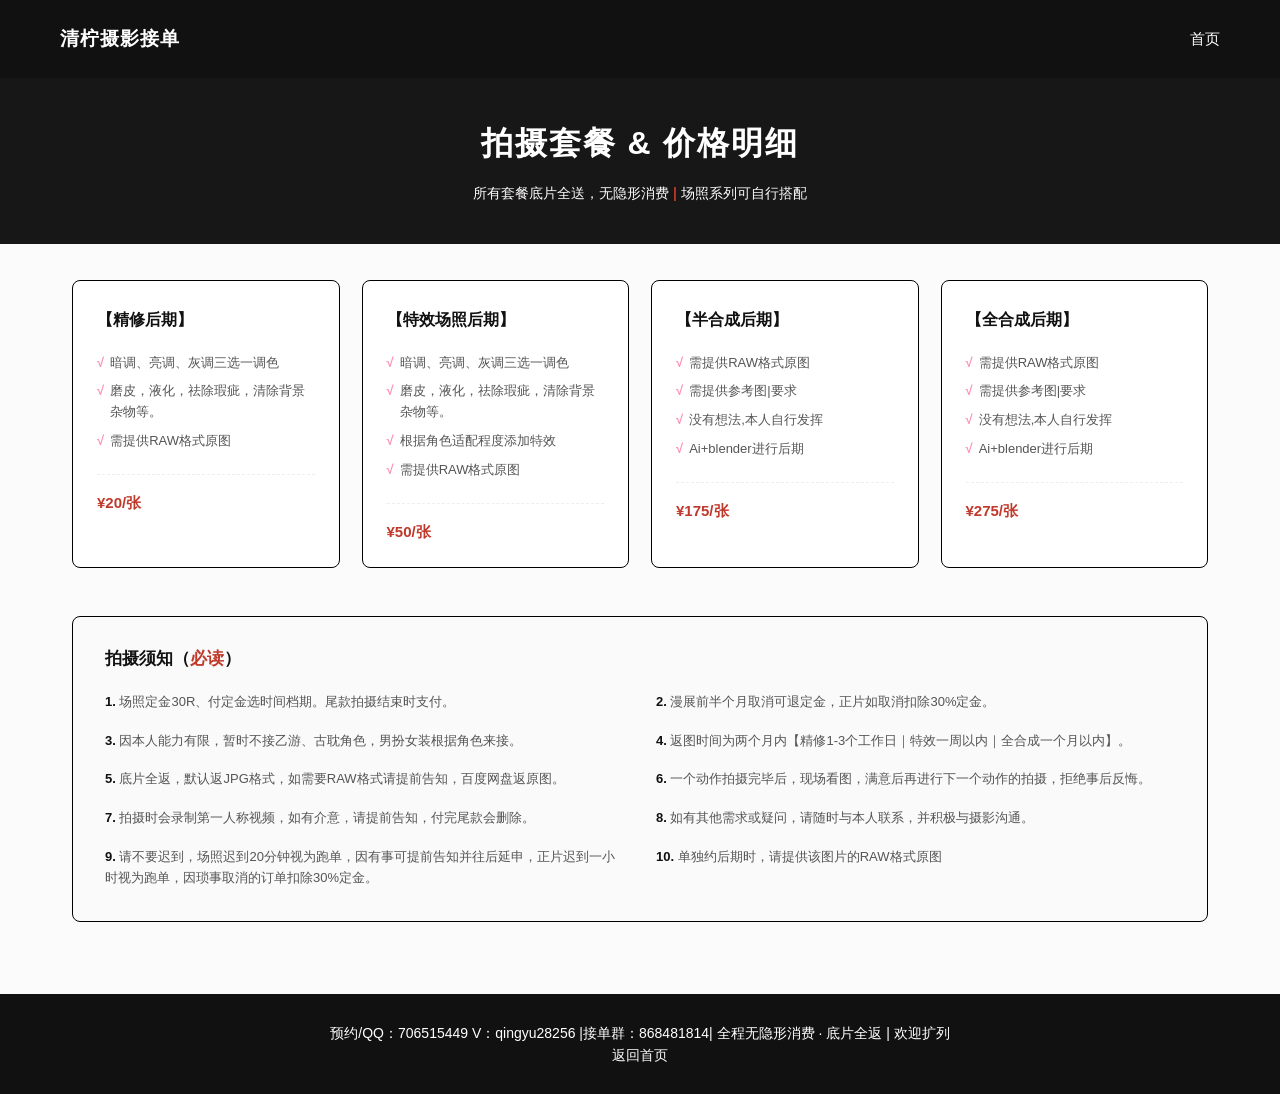
<file: houqi.html>
<!DOCTYPE html>
<html lang="zh-CN">
<head>
<meta charset="UTF-8">
<meta name="viewport" content="width=device-width, initial-scale=1.0">
<title>拍摄套餐 &amp; 价格明细 - 清柠摄影接单</title>
<style>
  * { margin: 0; padding: 0; box-sizing: border-box; }

  body {
    font-family: "PingFang SC", "Microsoft YaHei", "Helvetica Neue", Arial, sans-serif;
    background: #fcfbfb;
    color: #111;
    line-height: 1.6;
    -webkit-font-smoothing: antialiased;
  }

  nav {
  display: flex;
  justify-content: space-between;
  align-items: center;
  background: #111;      
  padding: 24px 60px;    
}

.logo {
  font-size: 19px;
  font-weight: 700;
  letter-spacing: 1px;
  color: #fff;           
  text-decoration: none;
}

.nav-links a {
  margin-left: 28px;
  font-size: 15px;
  color: #fff;           
  text-decoration: none;
}

.nav-links a:hover { color: #ff8fb2; }
.nav-links a.active { color: #ff8fb2; font-weight: 600; }

  /* ===== 页头标题 ===== */
  .page-head {
    text-align: center;
  background: #181717;         
  color: #fff;              
  padding: 40px 24px;
  width: 100%;
  }
  .page-head h1 {
    font-size: 32px;
  font-weight: 700;
  letter-spacing: 2px;
  color: #fff;
  }
  .page-head p {
    margin-top: 12px;
    font-size: 14px;
    color: #fcfafa;
  }
  .page-head p b { color: #c0392b; font-weight: 600; }
 

footer {
  background: #111;        
  color: #fff;             
  padding: 28px 60px;
  text-align: center;
  font-size: 14px;
}

footer a {
  color: #fcfafb;          
  text-decoration: none;
}

footer a:hover { color: #fff; }



  .cards {
    display: grid;
    grid-template-columns: repeat(4, 1fr);
    gap: 22px;
    max-width: 1200px;
    margin: 36px auto 0;
    padding: 0 32px;
  }
  .card {
    cursor: pointer;
    transition: transform 0.25s ease, box-shadow 0.25s ease; 
    background: #fff;
    border: 1px solid #000000;
    border-radius: 8px;
    padding: 26px 24px 22px;
    transition: box-shadow 0.3s;
  }
  .card:hover { 
    transform: translateY(-6px);
    box-shadow: 0 8px 24px rgba(0, 0, 0, 0.08); }
  .card h2 {
    font-size: 16px;
    font-weight: 600;
    color: #111;
    margin-bottom: 16px;
  }
  .card ul { list-style: none; }
  .card li {
    font-size: 13px;
    color: #555;
    padding: 4px 0;
    display: flex;
    gap: 6px;
  }
  .card li::before { content: "√"; color: #ff8fb2; font-weight: 700; }
  .card .prices { margin-top: 18px; padding-top: 14px; border-top: 1px dashed #eee; }
  .card .prices div {
    font-size: 15px;
    font-weight: 700;
    color: #c0392b;
    line-height: 1.8;
  }
  .card .prices .new { color: #e67e22; font-weight: 600; }

  .notice {
    max-width: 1200px;
    margin: 48px auto 72px;
    padding: 0 32px;
  }
  .notice-box {
    background: #fafafa;
    border: 1px solid #000000;
    border-radius: 8px;
    padding: 28px 32px;
  }
  .notice-box h3 {
    font-size: 17px;
    font-weight: 700;
    margin-bottom: 16px;
  }
  .notice-box h3 span { color: #c0392b; }
  .notice-list {
    display: grid;
    grid-template-columns: repeat(2, 1fr);
    gap: 10px 32px;
  }
  .notice-list p {
    font-size: 13px;
    color: #555;
    padding: 4px 0;
  }
  .notice-list p b { color: #111; }
  /* ===== 响应式 ===== */
  @media (max-width: 1024px) {
    .cards { grid-template-columns: repeat(2, 1fr); }
  }
  @media (max-width: 640px) {
    nav { padding: 14px 20px; }
    .nav-links a { margin-left: 10px; font-size: 14px; padding: 12px 8px; }
    .logo { padding: 10px 0; }
    .card li, .notice-list p { font-size: 14px; }
    .page-head h1 { font-size: 24px; }
    .cards { grid-template-columns: 1fr; padding: 0 20px; }
    .notice { padding: 0 20px; }
    .notice-list { grid-template-columns: 1fr; }
    .notice-box { padding: 20px; }
  }
</style>
</head>
<body>

<nav>
  <a class="logo" href="index.html">清柠摄影接单</a>
  <div class="nav-links">
    <a href="index.html">首页</a>
  </div>
</nav>

<header class="page-head">
  <h1>拍摄套餐 &amp; 价格明细</h1>
  <p>所有套餐底片全送，无隐形消费 <b>|</b> 场照系列可自行搭配</p>
</header>

<main>

  <section class="cards">

    <article class="card">
      <h2>【精修后期】</h2>
      <ul>
        <li>暗调、亮调、灰调三选一调色</li>
        <li>磨皮，液化，祛除瑕疵，清除背景杂物等。</li>
        <li> 需提供RAW格式原图</li>
      </ul>
      <div class="prices">
        <div>¥20/张</div>
      </div>
    </article>

    <article class="card">
      <h2>【特效场照后期】</h2>
      <ul>
        <li>暗调、亮调、灰调三选一调色</li>
        <li>磨皮，液化，祛除瑕疵，清除背景杂物等。</li>
        <li>根据角色适配程度添加特效</li>
        <li>需提供RAW格式原图</li>
      </ul>
      <div class="prices">
        <div>¥50/张</div>
      </div>
    </article>

    <article class="card">
      <h2>【半合成后期】</h2>
      <ul>
        <li>需提供RAW格式原图</li>
        <li>需提供参考图|要求</li>
        <li>没有想法,本人自行发挥</li>
        <li>Ai+blender进行后期</li>
      </ul>
      <div class="prices">
        <div>¥175/张</div>
      </div>
    </article>

    <article class="card">
      <h2>【全合成后期】</h2>
      <ul>
        <li>需提供RAW格式原图</li>
        <li>需提供参考图|要求</li>
        <li>没有想法,本人自行发挥</li>
        <li>Ai+blender进行后期</li>
      </ul>
      <div class="prices">
        <div>¥275/张</div>
      </div>
    </article>

   
  </section>

  <section class="notice">
    <div class="notice-box">
      <h3>拍摄须知（<span>必读</span>）</h3>
      <div class="notice-list">
        <p><b>1.</b> 场照定金30R、付定金选时间档期。尾款拍摄结束时支付。</p>
        <p><b>2.</b> 漫展前半个月取消可退定金，正片如取消扣除30%定金。</p>
        <p><b>3.</b> 因本人能力有限，暂时不接乙游、古耽角色，男扮女装根据角色来接。</p>
        <p><b>4.</b> 返图时间为两个月内【精修1-3个工作日｜特效一周以内｜全合成一个月以内】。</p>
        <p><b>5.</b> 底片全返，默认返JPG格式，如需要RAW格式请提前告知，百度网盘返原图。</p>
        <p><b>6.</b> 一个动作拍摄完毕后，现场看图，满意后再进行下一个动作的拍摄，拒绝事后反悔。</p>
        <p><b>7.</b> 拍摄时会录制第一人称视频，如有介意，请提前告知，付完尾款会删除。</p>
        <p><b>8.</b> 如有其他需求或疑问，请随时与本人联系，并积极与摄影沟通。</p>
        <p><b>9.</b> 请不要迟到，场照迟到20分钟视为跑单，因有事可提前告知并往后延申，正片迟到一小时视为跑单，因琐事取消的订单扣除30%定金。</p>
        <p><b>10.</b> 单独约后期时，请提供该图片的RAW格式原图</p>
    
      </div>
    </div>
  </section>

</main>
<footer>
  <p>预约/QQ：706515449 V：qingyu28256 |接单群：868481814| 全程无隐形消费 · 底片全返 | 欢迎扩列</p>
  <p><a href="index.html">返回首页</a></p>
</footer>

</body>
</html>
</file>
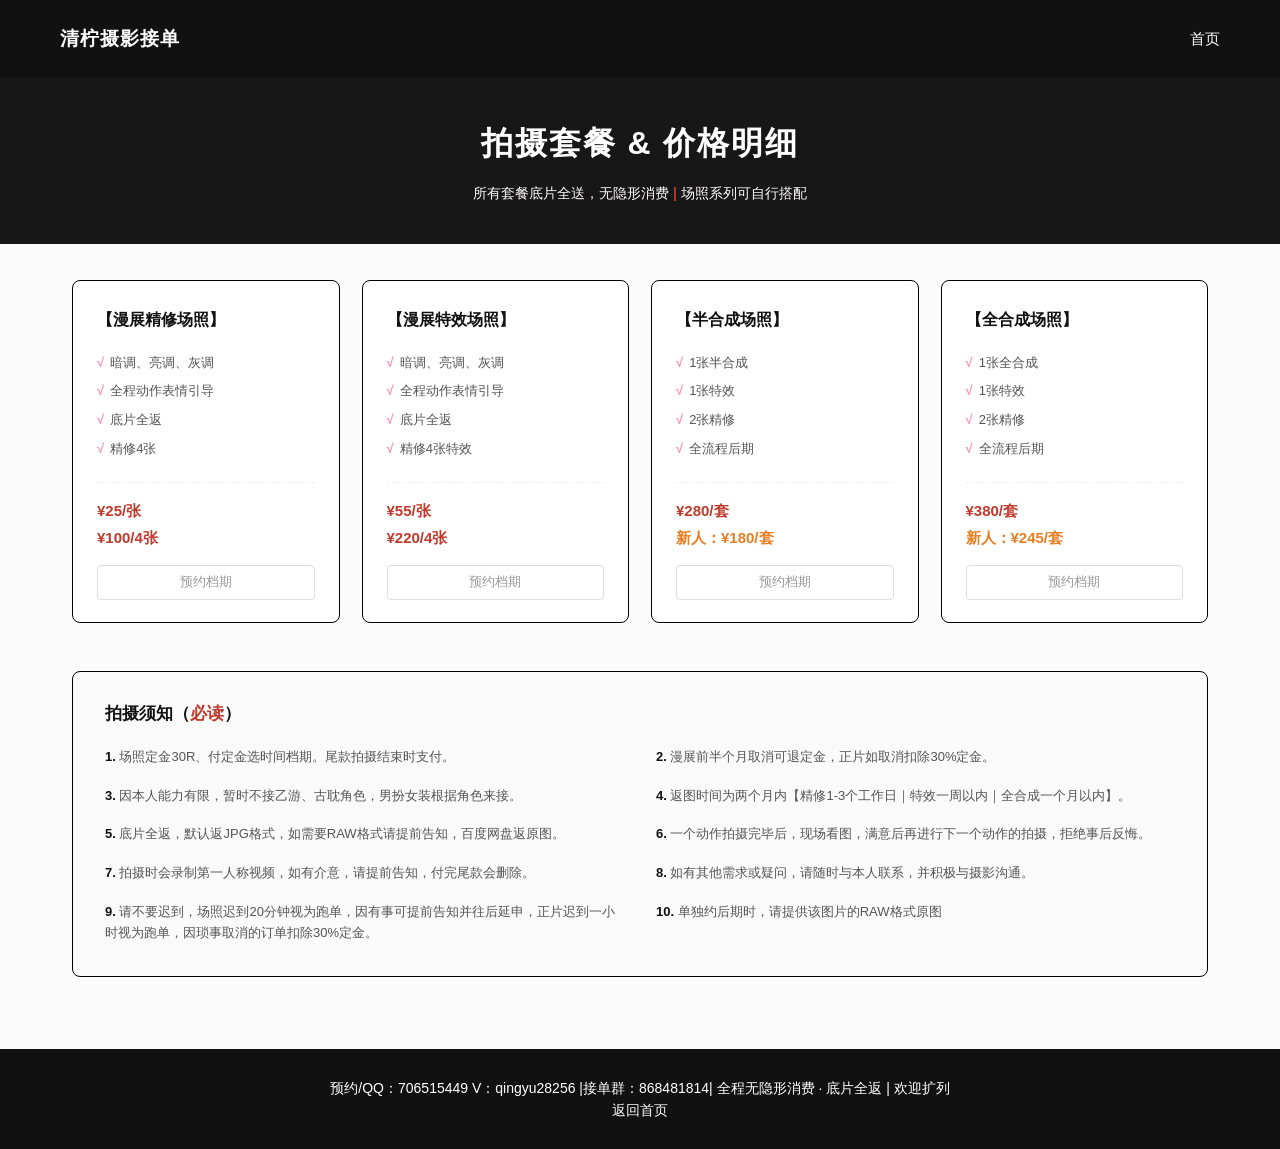
<file: manzhan.html>
<!DOCTYPE html>
<html lang="zh-CN">
<head>
<meta charset="UTF-8">
<meta name="viewport" content="width=device-width, initial-scale=1.0">
<title>拍摄套餐 &amp; 价格明细 - 清柠摄影接单</title>
<style>
  * { margin: 0; padding: 0; box-sizing: border-box; }

  body {
    font-family: "PingFang SC", "Microsoft YaHei", "Helvetica Neue", Arial, sans-serif;
    background: #fcfbfb;
    color: #111;
    line-height: 1.6;
    -webkit-font-smoothing: antialiased;
  }

  nav {
  display: flex;
  justify-content: space-between;
  align-items: center;
  background: #111;      
  padding: 24px 60px;    
}

.logo {
  font-size: 19px;
  font-weight: 700;
  letter-spacing: 1px;
  color: #fff;           
  text-decoration: none;
}

.nav-links a {
  margin-left: 28px;
  font-size: 15px;
  color: #fff;           
  text-decoration: none;
}

.nav-links a:hover { color: #ff8fb2; }
.nav-links a.active { color: #ff8fb2; font-weight: 600; }

  /* ===== 页头标题 ===== */
  .page-head {
    text-align: center;
  background: #181717;         /* 新增：这块区域变黑 */
  color: #fff;              /* 新增：文字变白 */
  padding: 40px 24px;
  width: 100%;
  }
  .page-head h1 {
    font-size: 32px;
  font-weight: 700;
  letter-spacing: 2px;
  color: #fff;
  }
  .page-head p {
    margin-top: 12px;
    font-size: 14px;
    color: #fcfafa;
  }
  .page-head p b { color: #c0392b; font-weight: 600; }
 

footer {
  background: #111;        
  color: #fff;             
  padding: 28px 60px;
  text-align: center;
  font-size: 14px;
}

footer a {
  color: #fcfafb;          
  text-decoration: none;
}

footer a:hover { color: #fff; }



  .cards {
    display: grid;
    grid-template-columns: repeat(4, 1fr);
    gap: 22px;
    max-width: 1200px;
    margin: 36px auto 0;
    padding: 0 32px;
  }
  .card {
    cursor: pointer;
    transition: transform 0.25s ease, box-shadow 0.25s ease; 
    background: #fff;
    border: 1px solid #000000;
    border-radius: 8px;
    padding: 26px 24px 22px;
    transition: box-shadow 0.3s;
  }
  .card:hover {
     transform: translateY(-6px);
     box-shadow: 0 8px 24px rgba(0, 0, 0, 0.08); 
    }
  .card h2 {
    font-size: 16px;
    font-weight: 600;
    color: #111;
    margin-bottom: 16px;
  }
  .card ul { list-style: none; }
  .card li {
    font-size: 13px;
    color: #555;
    padding: 4px 0;
    display: flex;
    gap: 6px;
  }
  .card li::before { content: "√"; color: #ff8fb2; font-weight: 700; }
  .card .prices { margin-top: 18px; padding-top: 14px; border-top: 1px dashed #eee; }
  .card .prices div {
    font-size: 15px;
    font-weight: 700;
    color: #c0392b;
    line-height: 1.8;
  }
  .card .prices .new { color: #e67e22; font-weight: 600; }

  .notice {
    max-width: 1200px;
    margin: 48px auto 72px;
    padding: 0 32px;
  }
  .notice-box {
    background: #fafafa;
    border: 1px solid #000000;
    border-radius: 8px;
    padding: 28px 32px;
  }
  .notice-box h3 {
    font-size: 17px;
    font-weight: 700;
    margin-bottom: 16px;
  }
  .notice-box h3 span { color: #c0392b; }
  .notice-list {
    display: grid;
    grid-template-columns: repeat(2, 1fr);
    gap: 10px 32px;
  }
  .notice-list p {
    font-size: 13px;
    color: #555;
    padding: 4px 0;
  }
  .notice-list p b { color: #111; }
  /* ===== 响应式 ===== */
  @media (max-width: 1024px) {
    .cards { grid-template-columns: repeat(2, 1fr); }
  }
  @media (max-width: 640px) {
    nav { padding: 14px 20px; }
    .nav-links a { margin-left: 10px; font-size: 14px; padding: 12px 8px; }
    .logo { padding: 10px 0; }
    .card li, .notice-list p { font-size: 14px; }
    .page-head h1 { font-size: 24px; }
    .cards { grid-template-columns: 1fr; padding: 0 20px; }
    .notice { padding: 0 20px; }
    .notice-list { grid-template-columns: 1fr; }
    .notice-box { padding: 20px; }
  }
  /* ===== 页中页 预约弹窗（模态框）===== */
.modal-overlay{
  position:fixed;inset:0;
  background:rgba(0,0,0,.55);
  display:none;align-items:center;justify-content:center;
  z-index:999;
}
.modal-box{
  background:#fff;border:2px solid #222;border-radius:10px;
  width:min(520px,92vw);max-height:88vh;overflow-y:auto;padding:28px;
}
.modal-header{
  display:flex;justify-content:space-between;align-items:center;
  margin-bottom:20px;
}
.modal-header h3{font-size:20px;}
.modal-close{
  border:none;background:none;font-size:28px;cursor:pointer;
  line-height:1;color:#888;
}
.modal-close:hover{color:#222;}

.form-row{margin-bottom:16px;}
.form-row label{display:block;margin-bottom:6px;font-weight:500;font-size:15px;}
.form-row input,.form-row select,.form-row textarea{
  width:100%;padding:10px;border:1px solid #333;border-radius:5px;
  font-size:15px;background:#fff;
}
.time-option{
  display:inline-block;border:1px solid #333;border-radius:5px;
  padding:8px 13px;margin:5px 5px 0 0;cursor:pointer;font-size:14px;
}
.time-option.active{background:#222;color:#fff;}
.submit-btn{
  width:100%;background:#222;color:#fff;border:none;
  padding:13px;font-size:16px;border-radius:5px;cursor:pointer;margin-top:6px;
}
.submit-btn:hover{background:#444;}
/* 卡片点击提示样式 */
.card{
  cursor:pointer;
  transition:transform .15s, box-shadow .15s;
}
.card:hover{
  transform:translateY(-4px);
  box-shadow:0 8px 18px rgba(0,0,0,.10);
}
.book-tip{
  margin-top:14px;font-size:13px;color:#999;text-align:center;
  border:1px solid #ddd;border-radius:4px;padding:6px;
}

.day-selector{
  margin-bottom:10px;
}
.day-btn{
  padding:7px 14px;
  margin-right:8px;
  border:1px solid #333;
  border-radius:5px;
  background:#fff;
  cursor:pointer;
}
.day-btn.active{
  background:#222;
  color:#fff;
}
.day-group{
  display:none; /* 默认全部隐藏 */
  margin:10px 0;
}
.time-option{
  display:inline-block;border:1px solid #333;border-radius:5px;
  padding:8px 13px;margin:5px 5px 0 0;cursor:pointer;font-size:14px;
}
.time-option.active{background:#222;color:#fff;}

.day-selector{
  margin-bottom:10px;
}
.day-btn{
  padding:7px 14px;
  margin-right:8px;
  border:1px solid #333;
  border-radius:5px;
  background:#fff;
  cursor:pointer;
}
.day-btn.active{
  background:#222;
  color:#fff;
}
.day-group{
  display:none;
  margin:10px 0;
}
.time-option{
  display:inline-block;
  border:1px solid #333;
  border-radius:5px;
  padding:8px 13px;
  margin:5px 5px 0 0;
  cursor:pointer;
  font-size:14px;
}
/* 用户选中后变灰 */
.time-option.active{
  background:#aaaaaa;
  color:#222;
  border-color:#777;
}
/* 别人预定，更深的灰色，禁止点击 */
.time-option.reserved{
  background:#666666;
  color:#ddd;
  border-color:#444;
  cursor:not-allowed;
}


</style>
</head>
<body>

<nav>
  <a class="logo" href="index.html">清柠摄影接单</a>
  <div class="nav-links">
    <a href="index.html">首页</a>
  </div>
</nav>

<header class="page-head">
  <h1>拍摄套餐 &amp; 价格明细</h1>
  <p>所有套餐底片全送，无隐形消费 <b>|</b> 场照系列可自行搭配</p>
</header>

<main>

  <section class="cards">

    <article class="card" data-package="漫展精修场照">
      <h2>【漫展精修场照】</h2>
      <ul>
        <li>暗调、亮调、灰调</li>
        <li>全程动作表情引导</li>
        <li>底片全返</li>
        <li>精修4张</li>
      </ul>
      <div class="prices">
        <div>¥25/张</div>
        <div>¥100/4张</div>
      </div>
      <div class="book-tip">预约档期</div>
    </article>

    <article class="card" data-package="漫展特效场照">
      <h2>【漫展特效场照】</h2>
      <ul>
        <li>暗调、亮调、灰调</li>
        <li>全程动作表情引导</li>
        <li>底片全返</li>
        <li>精修4张特效</li>
      </ul>
      <div class="prices">
        <div>¥55/张</div>
        <div>¥220/4张</div>
      </div>
      <div class="book-tip">预约档期</div>
    </article>

    <article class="card" data-package="半合成场照">
      <h2>【半合成场照】</h2>
      <ul>
        <li>1张半合成</li>
        <li>1张特效</li>
        <li>2张精修</li>
        <li>全流程后期</li>
      </ul>
      <div class="prices">
        <div>¥280/套</div>
        <div class="new">新人：¥180/套</div>
      </div>
      <div class="book-tip">预约档期</div>
    </article>

    <article class="card" data-package="全合成场照">
      <h2>【全合成场照】</h2>
      <ul>
        <li>1张全合成</li>
        <li>1张特效</li>
        <li>2张精修</li>
        <li>全流程后期</li>
      </ul>
      <div class="prices">
        <div>¥380/套</div>
        <div class="new">新人：¥245/套</div>
      </div>
      <div class="book-tip">预约档期</div>
    </article>

   
  </section>

  <section class="notice">
    <div class="notice-box">
      <h3>拍摄须知（<span>必读</span>）</h3>
      <div class="notice-list">
        <p><b>1.</b> 场照定金30R、付定金选时间档期。尾款拍摄结束时支付。</p>
        <p><b>2.</b> 漫展前半个月取消可退定金，正片如取消扣除30%定金。</p>
        <p><b>3.</b> 因本人能力有限，暂时不接乙游、古耽角色，男扮女装根据角色来接。</p>
        <p><b>4.</b> 返图时间为两个月内【精修1-3个工作日｜特效一周以内｜全合成一个月以内】。</p>
        <p><b>5.</b> 底片全返，默认返JPG格式，如需要RAW格式请提前告知，百度网盘返原图。</p>
        <p><b>6.</b> 一个动作拍摄完毕后，现场看图，满意后再进行下一个动作的拍摄，拒绝事后反悔。</p>
        <p><b>7.</b> 拍摄时会录制第一人称视频，如有介意，请提前告知，付完尾款会删除。</p>
        <p><b>8.</b> 如有其他需求或疑问，请随时与本人联系，并积极与摄影沟通。</p>
        <p><b>9.</b> 请不要迟到，场照迟到20分钟视为跑单，因有事可提前告知并往后延申，正片迟到一小时视为跑单，因琐事取消的订单扣除30%定金。</p>
        <p><b>10.</b> 单独约后期时，请提供该图片的RAW格式原图</p>
    
      </div>
    </div>
    
  </section>

</main>
<!-- ====== 页中页 预约弹窗 ====== -->
<div class="modal-overlay" id="modalOverlay">
  <div class="modal-box">
    <div class="modal-header">
      <h3>漫展拍摄预约</h3>
      <button class="modal-close" id="closeModal">×</button>
    </div>

    <div class="form-row">
      <label>① 选择漫展</label>
      <select id="selectCon">
        <option value="">-- 请选择漫展 --</option>
        <option value="zzacg">郑州ACC动漫展</option>
        <option value="zzacg">郑州梦乡动漫展</option>
        <option value="xian">西安梦乡动漫展</option>
        <option value="chengdu">成都世界线动漫展</option>
        <option value="hangzhou">杭州梦乡动漫展</option>
        <option value="chongqing">重庆梦乡动漫展</option>
        <option value="wuhan">武汉梦乡动漫展</option>
        <option value="changsha">长沙ACC动漫展</option>
        <option value="shanghai">上海CJ动漫展</option>
        <option value="shanghai">上海BW动漫展</option>
      </select>
    </div>

    <div class="form-row">
  <label>② 选择拍摄时段</label>
  <!-- 天数选择按钮 -->
  <div class="day-selector">
    <button class="day-btn" data-day="day1">day1</button>
    <button class="day-btn" data-day="day2">day2</button>
    <button class="day-btn" data-day="day3">day3</button>
    <button class="day-btn" data-day="day4">day4</button>
  </div>

  <!-- 时段容器，默认全部隐藏 -->
  <div id="timeBox">
    <div class="day-group" data-group="day1">
      <span class="time-option" data-val="day1 10:00">10:00</span>
      <span class="time-option" data-val="day1 10:30">10:30</span>
      <span class="time-option" data-val="day1 11:00">11:00</span>
      <span class="time-option" data-val="day1 11:30">11:30</span>
      <span class="time-option" data-val="day1 12:00">12:00</span>
      <span class="time-option" data-val="day1 12:30">12:30</span>
      <span class="time-option" data-val="day1 13:00">13:00</span>
      <span class="time-option" data-val="day1 13:30">13:30</span>
      <span class="time-option" data-val="day1 14:00">14:00</span>
      <span class="time-option" data-val="day1 14:30">14:30</span>
      <span class="time-option" data-val="day1 15:00">15:00</span>
      <span class="time-option" data-val="day1 15:30">15:30</span>
      <span class="time-option" data-val="day1 16:00">16:00</span>
      <span class="time-option" data-val="day1 16:30">16:30</span>
    </div>
    <div class="day-group" data-group="day2">
      <span class="time-option" data-val="day2 10:00">10:00</span>
      <span class="time-option" data-val="day2 10:30">10:30</span>
      <span class="time-option" data-val="day2 11:00">11:00</span>
      <span class="time-option" data-val="day2 11:30">11:30</span>
      <span class="time-option" data-val="day2 12:00">12:00</span>
      <span class="time-option" data-val="day2 12:30">12:30</span>
      <span class="time-option" data-val="day2 13:00">13:00</span>
      <span class="time-option" data-val="day2 13:30">13:30</span>
      <span class="time-option" data-val="day2 14:00">14:00</span>
      <span class="time-option" data-val="day2 14:30">14:30</span>
      <span class="time-option" data-val="day2 15:00">15:00</span>
      <span class="time-option" data-val="day2 15:30">15:30</span>
      <span class="time-option" data-val="day2 16:00">16:00</span>
      <span class="time-option" data-val="day2 16:30">16:30</span>
    </div>
    <div class="day-group" data-group="day3">
      <span class="time-option" data-val="day3 10:00">10:00</span>
      <span class="time-option" data-val="day3 10:30">10:30</span>
      <span class="time-option" data-val="day3 11:00">11:00</span>
      <span class="time-option" data-val="day3 11:30">11:30</span>
      <span class="time-option" data-val="day3 12:00">12:00</span>
      <span class="time-option" data-val="day3 12:30">12:30</span>
      <span class="time-option" data-val="day3 13:00">13:00</span>
      <span class="time-option" data-val="day3 13:30">13:30</span>
      <span class="time-option" data-val="day3 14:00">14:00</span>
      <span class="time-option" data-val="day3 14:30">14:30</span>
      <span class="time-option" data-val="day3 15:00">15:00</span>
      <span class="time-option" data-val="day3 15:30">15:30</span>
      <span class="time-option" data-val="day3 16:00">16:00</span>
      <span class="time-option" data-val="day3 16:30">16:30</span>
    </div>
    <div class="day-group" data-group="day4">
      <span class="time-option" data-val="day4 10:00">10:00</span>
      <span class="time-option" data-val="day4 10:30">10:30</span>
      <span class="time-option" data-val="day4 11:00">11:00</span>
      <span class="time-option" data-val="day4 11:30">11:30</span>
      <span class="time-option" data-val="day4 12:00">12:00</span>
      <span class="time-option" data-val="day4 12:30">12:30</span>
      <span class="time-option" data-val="day4 13:00">13:00</span>
      <span class="time-option" data-val="day4 13:30">13:30</span>
      <span class="time-option" data-val="day4 14:00">14:00</span>
      <span class="time-option" data-val="day4 14:30">14:30</span>
      <span class="time-option" data-val="day4 15:00">15:00</span>
      <span class="time-option" data-val="day4 15:30">15:30</span>
      <span class="time-option" data-val="day4 16:00">16:00</span>
      <span class="time-option" data-val="day4 16:30">16:30</span>
    </div>
  </div>
  <input type="hidden" id="selectedTime">
</div>


    <div class="form-row">
      <label>③ 预定套餐（已自动带入）</label>
      <input type="text" id="selectPackage" readonly>
    </div>

    <div class="form-row">
      <label>④ 你的昵称 / CN</label>
      <input type="text" id="cn" placeholder="填写cos圈CN">
    </div>

    <div class="form-row">
      <label>⑤ 联系方式（微信|QQ）</label>
      <input type="text" id="wx" placeholder="微信号，方便联系付定金">
    </div>

    <div class="form-row">
      <label>备注：角色、需求等（选填）</label>
      <textarea id="remark" rows="2" placeholder="例如：角色名称、是否需要引导、特殊需求"></textarea>
    </div>

    <button class="submit-btn" id="submitBtn">提交预约</button>
  </div>
</div>

<footer>
  <p>预约/QQ：706515449 V：qingyu28256 |接单群：868481814| 全程无隐形消费 · 底片全返 | 欢迎扩列</p>
  <p><a href="index.html">返回首页</a></p>
</footer>
<script>
// 页中页弹窗打开/关闭
const overlay = document.getElementById("modalOverlay");
const closeBtn = document.getElementById("closeModal");
const packageInput = document.getElementById("selectPackage");
// 页面初始化：清空套餐输入框，防止页面加载就出现undefined
packageInput.value = "";

// 点击任意套餐卡片 → 打开弹窗并自动填入套餐名
document.querySelectorAll(".card").forEach(card=>{
  card.addEventListener("click", ()=>{
    // 读取data-package，不存在就设为空字符串，避免undefined
    const pkgName = card.dataset.package || "";
    packageInput.value = pkgName;
    overlay.style.display = "flex";
  });
});

// 关闭：右上角 ×
closeBtn.onclick = ()=>{ overlay.style.display="none"; resetForm(); };
// 关闭：点击黑色遮罩空白处
overlay.addEventListener("click", e=>{
  if(e.target === overlay){ overlay.style.display="none"; resetForm(); }
});

const timeItems = document.querySelectorAll(".time-option");
const timeInput = document.getElementById("selectedTime");
const dayBtns = document.querySelectorAll(".day-btn");
const dayGroups = document.querySelectorAll(".day-group");

// 别人预定好的档期，固定深灰
let reservedList = ["day1 10:00","day1 11:00","day1 11:30","day1 13:00","day1 13:30","day1 14:00","day1 14:30",
"day1 15:00","day1 15:30","day1 16:00","day1 16:30","day1 17:00","day2 10:00","day2 14:00","day2 14:30","day2 15:00","day3 13:00","day3 13:30"
];

// 四天独立存储选中记录
let daySelectData = {
  day1: [],
  day2: [],
  day3: [],
  day4: []
};
let currentActiveDay = null;

// 切换天数按钮
dayBtns.forEach(btn=>{
  btn.onclick = ()=>{
    const targetDay = btn.dataset.day;
    if(currentActiveDay){
      saveCurrentDayStatus(currentActiveDay);
    }

    dayBtns.forEach(b=>b.classList.remove("active"));
    btn.classList.add("active");
    currentActiveDay = targetDay;

    dayGroups.forEach(group=>{
      group.style.display = group.dataset.group === targetDay ? "block" : "none";
    });

    loadDayStatus(targetDay);
  }
});

// 保存当前天选中状态
function saveCurrentDayStatus(dayKey){
  const selectedOfDay = [];
  document.querySelectorAll(`.day-group[data-group="${dayKey}"] .time-option`).forEach(item=>{
    const val = item.dataset.val;
    if(item.classList.contains("active")){
      selectedOfDay.push(val);
    }
  })
  daySelectData[dayKey] = selectedOfDay;
}

// 加载某天状态
function loadDayStatus(dayKey){
  const savedList = daySelectData[dayKey];
  document.querySelectorAll(`.day-group[data-group="${dayKey}"] .time-option`).forEach(item=>{
    const val = item.dataset.val;
    const originText = item.dataset.originText;
    if(reservedList.includes(val)) return;

    if(savedList.includes(val)){
      item.classList.add("active");
      item.innerText = originText + " ✅已选择";
    }else{
      item.classList.remove("active");
      item.innerText = originText;
    }
  })
  mergeAllSelectedToInput();
}

// 汇总全部选中时段到隐藏input
function mergeAllSelectedToInput(){
  let all = [];
  Object.values(daySelectData).forEach(arr=> all = all.concat(arr));
  timeInput.value = all.join("，");
}

timeItems.forEach(item=>{
  const val = item.dataset.val;
  const originText = item.innerText;
  item.dataset.originText = originText;

  if(reservedList.includes(val)){
    item.classList.add("reserved");
    item.innerText = originText + " 无";
  }else{
    item.onclick = ()=>{
      const savedList = daySelectData[currentActiveDay];
      const index = savedList.indexOf(val);
      if(index > -1){
        savedList.splice(index,1);
        item.classList.remove("active");
        item.innerText = originText;
      }else{
        savedList.push(val);
        item.classList.add("active");
        item.innerText = originText + " ✅已选择";
      }
      mergeAllSelectedToInput();
    };
  }
});

// 重置表单
function resetForm(){
  document.getElementById("selectCon").value = "";
  showConDate.innerText = "";

  daySelectData = {
    day1: [],
    day2: [],
    day3: [],
    day4: []
  };
  currentActiveDay = null;

  timeItems.forEach(i=>{
    const val = i.dataset.val;
    if(!reservedList.includes(val)){
      i.classList.remove("active");
      i.innerText = i.dataset.originText;
    }
  });
  timeInput.value = "";

  dayBtns.forEach(b=>b.classList.remove("active"));
  dayGroups.forEach(g=>g.style.display="none");

  packageInput.value = "";
  document.getElementById("cn").value = "";
  document.getElementById("wx").value = "";
  document.getElementById("remark").value = "";
}





// 提交预约
document.getElementById("submitBtn").onclick = function(){
  const conSel = document.getElementById("selectCon");
  const con = conSel.value;
  const time = timeInput.value;
  const cn = document.getElementById("cn").value.trim();
  const wx = document.getElementById("wx").value.trim();
  const remark = document.getElementById("remark").value;

  if(!con){ alert("请选择漫展"); return; }
  if(!time){ alert("请选择拍摄时段"); return; }
  if(!cn){ alert("请填写你的CN"); return; }
  if(!wx){ alert("请填写微信联系方式"); return; }

  alert(
    "预约提交成功！\n\n" +
    "漫展：" + conSel.options[conSel.selectedIndex].text + "\n" +
    "时段：" + time + "\n" +
    "套餐：" + packageInput.value + "\n" +
    "CN：" + cn + "\n" +
    "备注：" + (remark || "无") + "\n\n" +
    "我会尽快微信联系你，收取30R定金锁定档期"
  );
       // ===== 提交后推送到个人微信（PushPlus）=====
    fetch('https://www.pushplus.plus/send', {
      method: 'POST',
      headers: {'Content-Type': 'application/json'},
      body: JSON.stringify({
        token: '4b79901f69a94031b547ebbf5d8ddd4f',
        title: '新漫展预约：' + cn,
        content: '漫展：' + conSel.options[conSel.selectedIndex].text + '\n' +
                 '时段：' + time + '\n' +
                 '套餐：' + packageInput.value + '\n' +
                 'CN：' + cn + '\n' +
                 '微信/QQ：' + wx + '\n' +
                 '备注：' + (remark || '无')
      })
    }).then(r => r.json()).then(res => console.log('推送结果:', res));


  overlay.style.display = "none";
  resetForm();
};

function resetForm(){
  document.getElementById("selectCon").value = "";

  // 清空四天所有选中记录
  daySelectData = {
    day1: [],
    day2: [],
    day3: [],
    day4: []
  };
  currentActiveDay = null;

  timeItems.forEach(i=>{
    const val = i.dataset.val;
    if(!reservedList.includes(val)){
      i.classList.remove("active");
      i.innerText = i.dataset.originText;
    }
  });
  timeInput.value = "";

  dayBtns.forEach(b=>b.classList.remove("active"));
  dayGroups.forEach(g=>g.style.display="none");

  packageInput.value = "";
  document.getElementById("cn").value = "";
  document.getElementById("wx").value = "";
  document.getElementById("remark").value = "";
}




</script>


</body>
</html>
</file>
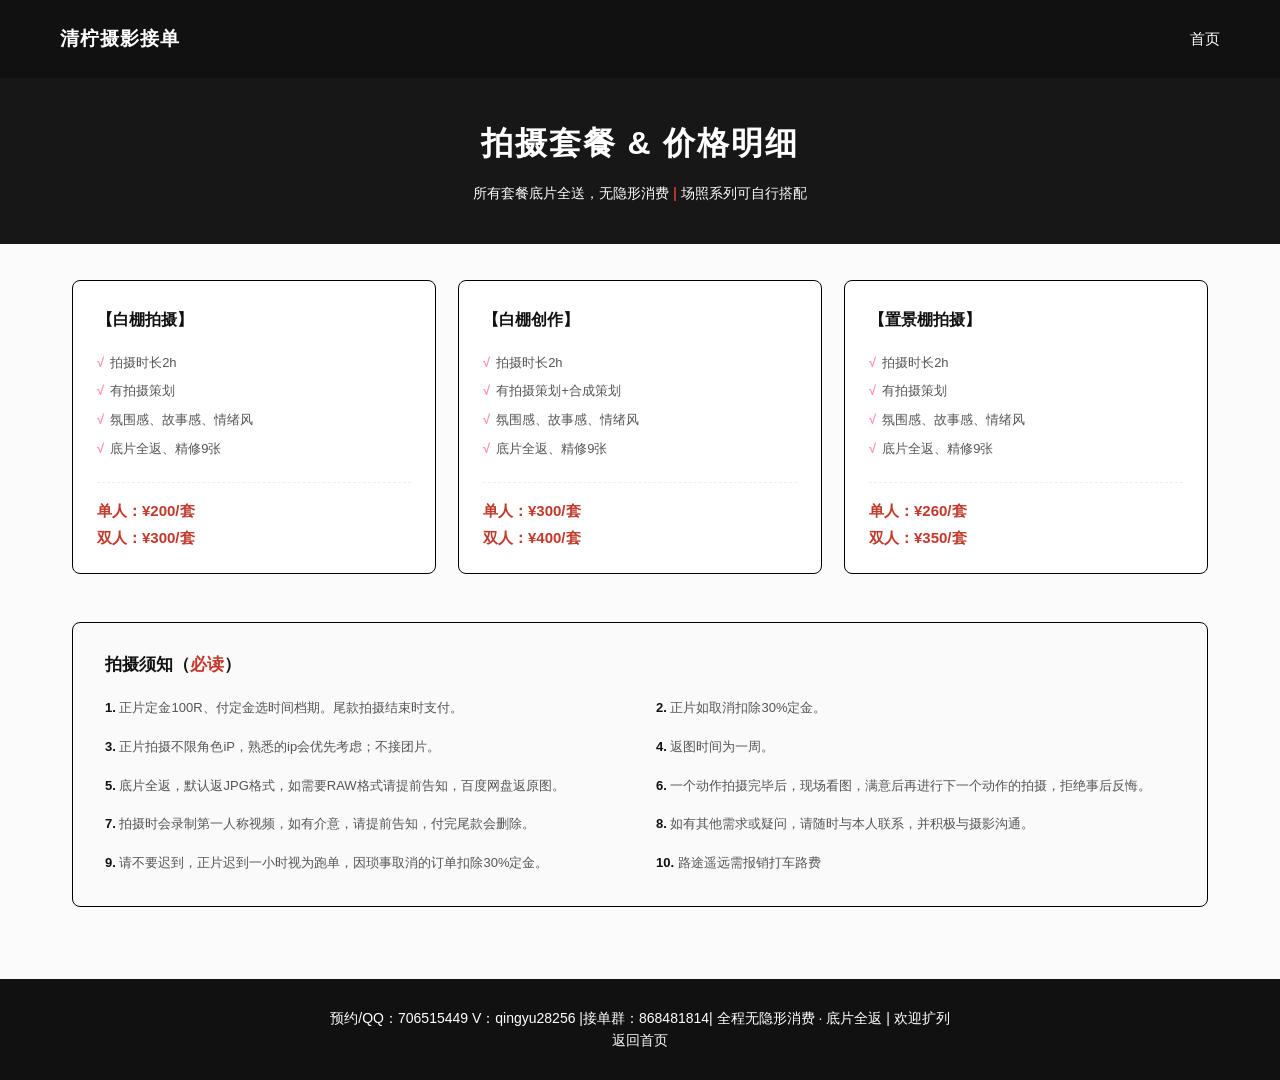
<file: pengpai.html>
<!DOCTYPE html>
<html lang="zh-CN">
<head>
<meta charset="UTF-8">
<meta name="viewport" content="width=device-width, initial-scale=1.0">
<title>拍摄套餐 &amp; 价格明细 - 清柠摄影接单</title>
<style>
  * { margin: 0; padding: 0; box-sizing: border-box; }

  body {
    font-family: "PingFang SC", "Microsoft YaHei", "Helvetica Neue", Arial, sans-serif;
    background: #fcfbfb;
    color: #111;
    line-height: 1.6;
    -webkit-font-smoothing: antialiased;
  }

  nav {
  display: flex;
  justify-content: space-between;
  align-items: center;
  background: #111;      
  padding: 24px 60px;    
}

.logo {
  font-size: 19px;
  font-weight: 700;
  letter-spacing: 1px;
  color: #fff;           
  text-decoration: none;
}

.nav-links a {
  margin-left: 28px;
  font-size: 15px;
  color: #fff;           
  text-decoration: none;
}

.nav-links a:hover { color: #ff8fb2; }
.nav-links a.active { color: #ff8fb2; font-weight: 600; }

  /* ===== 页头标题 ===== */
  .page-head {
    text-align: center;
  background: #181717;         /* 新增：这块区域变黑 */
  color: #fff;              /* 新增：文字变白 */
  padding: 40px 24px;
  width: 100%;
  }
  .page-head h1 {
    font-size: 32px;
  font-weight: 700;
  letter-spacing: 2px;
  color: #fff;
  }
  .page-head p {
    margin-top: 12px;
    font-size: 14px;
    color: #fcfafa;
  }
  .page-head p b { color: #c0392b; font-weight: 600; }
 

footer {
  background: #111;        
  color: #fff;             
  padding: 28px 60px;
  text-align: center;
  font-size: 14px;
}

footer a {
  color: #fcfafb;          
  text-decoration: none;
}

footer a:hover { color: #fff; }



  .cards {
    display: grid;
    grid-template-columns: repeat(3, 1fr);
    gap: 22px;
    max-width: 1200px;
    margin: 36px auto 0;
    padding: 0 32px;
  }
  .card {
    cursor: pointer;
    transition: transform 0.25s ease, box-shadow 0.25s ease; 
    background: #fff;
    border: 1px solid #000000;
    border-radius: 8px;
    padding: 26px 24px 22px;
    transition: box-shadow 0.3s;
  }
  .card:hover { 
    transform: translateY(-6px);
    box-shadow: 0 8px 24px rgba(0, 0, 0, 0.08); }
  .card h2 {
    font-size: 16px;
    font-weight: 600;
    color: #111;
    margin-bottom: 16px;
  }
  .card ul { list-style: none; }
  .card li {
    font-size: 13px;
    color: #555;
    padding: 4px 0;
    display: flex;
    gap: 6px;
  }
  .card li::before { content: "√"; color: #ff8fb2; font-weight: 700; }
  .card .prices { margin-top: 18px; padding-top: 14px; border-top: 1px dashed #eee; }
  .card .prices div {
    font-size: 15px;
    font-weight: 700;
    color: #c0392b;
    line-height: 1.8;
  }
  .card .prices .new { color: #e67e22; font-weight: 600; }

  .notice {
    max-width: 1200px;
    margin: 48px auto 72px;
    padding: 0 32px;
  }
  .notice-box {
    background: #fafafa;
    border: 1px solid #000000;
    border-radius: 8px;
    padding: 28px 32px;
  }
  .notice-box h3 {
    font-size: 17px;
    font-weight: 700;
    margin-bottom: 16px;
  }
  .notice-box h3 span { color: #c0392b; }
  .notice-list {
    display: grid;
    grid-template-columns: repeat(2, 1fr);
    gap: 10px 32px;
  }
  .notice-list p {
    font-size: 13px;
    color: #555;
    padding: 4px 0;
  }
  .notice-list p b { color: #111; }
  /* ===== 响应式 ===== */
  @media (max-width: 1024px) {
    .cards { grid-template-columns: repeat(2, 1fr); }
  }
  @media (max-width: 640px) {
    nav { padding: 14px 20px; }
    .nav-links a { margin-left: 10px; font-size: 14px; padding: 12px 8px; }
    .logo { padding: 10px 0; }
    .card li, .notice-list p { font-size: 14px; }
    .page-head h1 { font-size: 24px; }
    .cards { grid-template-columns: 1fr; padding: 0 20px; }
    .notice { padding: 0 20px; }
    .notice-list { grid-template-columns: 1fr; }
    .notice-box { padding: 20px; }
  }
</style>
</head>
<body>

<nav>
  <a class="logo" href="index.html">清柠摄影接单</a>
  <div class="nav-links">
    <a href="index.html">首页</a>
  </div>
</nav>

<header class="page-head">
  <h1>拍摄套餐 &amp; 价格明细</h1>
  <p>所有套餐底片全送，无隐形消费 <b>|</b> 场照系列可自行搭配</p>
</header>

<main>

  <section class="cards">

    <article class="card">
      <h2>【白棚拍摄】</h2>
      <ul>
        <li> 拍摄时长2h</li>
        <li> 有拍摄策划</li>
        <li> 氛围感、故事感、情绪风</li>
        <li> 底片全返、精修9张</li>
      </ul>
      <div class="prices">
        <div>单人：¥200/套</div>
        <div>双人：¥300/套</div>
      </div>
    </article>

    <article class="card">
      <h2>【白棚创作】</h2>
      <ul>
        <li> 拍摄时长2h</li>
        <li> 有拍摄策划+合成策划</li>
        <li> 氛围感、故事感、情绪风</li>
        <li> 底片全返、精修9张</li>
      </ul>
      <div class="prices">
        <div>单人：¥300/套</div>
        <div>双人：¥400/套</div>
      </div>
    </article>

    <article class="card">
      <h2>【置景棚拍摄】</h2>
      <ul>
        <li> 拍摄时长2h</li>
        <li> 有拍摄策划</li>
        <li> 氛围感、故事感、情绪风</li>
        <li> 底片全返、精修9张</li>
      </ul>
      <div class="prices">
        <div>单人：¥260/套</div>
        <div>双人：¥350/套</div>
      </div>
    </article>

  </section>

  <section class="notice">
    <div class="notice-box">
      <h3>拍摄须知（<span>必读</span>）</h3>
      <div class="notice-list">
        <p><b>1.</b> 正片定金100R、付定金选时间档期。尾款拍摄结束时支付。</p>
        <p><b>2.</b> 正片如取消扣除30%定金。</p>
        <p><b>3.</b> 正片拍摄不限角色iP，熟悉的ip会优先考虑；不接团片。</p>
        <p><b>4.</b> 返图时间为一周。</p>
        <p><b>5.</b> 底片全返，默认返JPG格式，如需要RAW格式请提前告知，百度网盘返原图。</p>
        <p><b>6.</b> 一个动作拍摄完毕后，现场看图，满意后再进行下一个动作的拍摄，拒绝事后反悔。</p>
        <p><b>7.</b> 拍摄时会录制第一人称视频，如有介意，请提前告知，付完尾款会删除。</p>
        <p><b>8.</b> 如有其他需求或疑问，请随时与本人联系，并积极与摄影沟通。</p>
        <p><b>9.</b> 请不要迟到，正片迟到一小时视为跑单，因琐事取消的订单扣除30%定金。</p>
        <p><b>10.</b> 路途遥远需报销打车路费</p>
    
      </div>
    </div>
  </section>

</main>
<footer>
  <p>预约/QQ：706515449 V：qingyu28256 |接单群：868481814| 全程无隐形消费 · 底片全返 | 欢迎扩列</p>
  <p><a href="index.html">返回首页</a></p>
</footer>

</body>
</html>
</file>
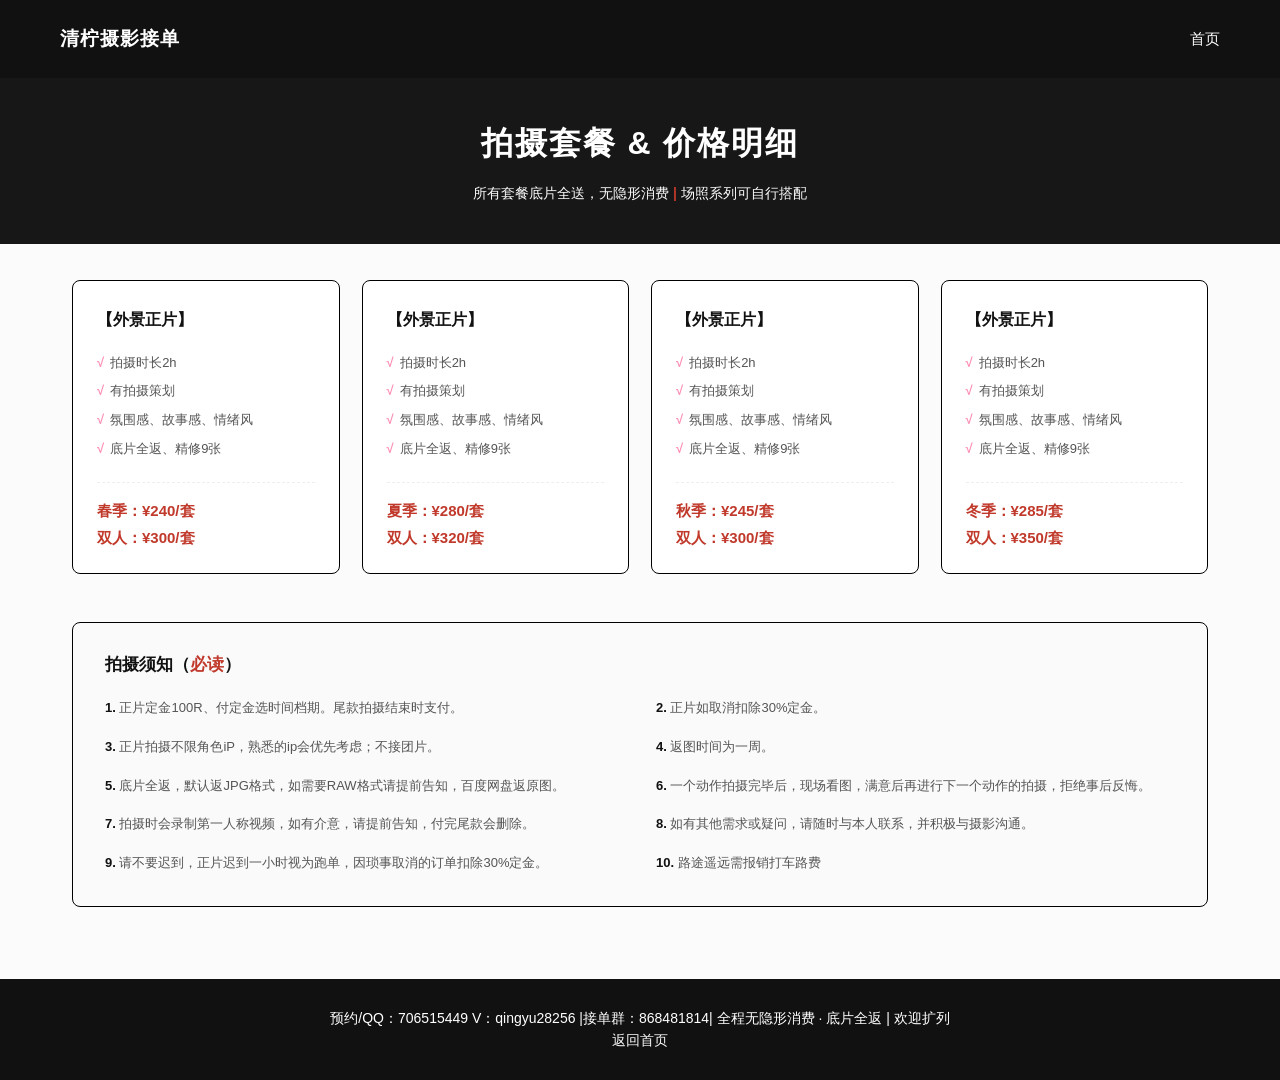
<file: waijing.html>
<!DOCTYPE html>
<html lang="zh-CN">
<head>
<meta charset="UTF-8">
<meta name="viewport" content="width=device-width, initial-scale=1.0">
<title>拍摄套餐 &amp; 价格明细 - 清柠摄影接单</title>
<style>
  * { margin: 0; padding: 0; box-sizing: border-box; }

  body {
    font-family: "PingFang SC", "Microsoft YaHei", "Helvetica Neue", Arial, sans-serif;
    background: #fcfbfb;
    color: #111;
    line-height: 1.6;
    -webkit-font-smoothing: antialiased;
  }

  nav {
  display: flex;
  justify-content: space-between;
  align-items: center;
  background: #111;      
  padding: 24px 60px;    
}

.logo {
  font-size: 19px;
  font-weight: 700;
  letter-spacing: 1px;
  color: #fff;           
  text-decoration: none;
}

.nav-links a {
  margin-left: 28px;
  font-size: 15px;
  color: #fff;           
  text-decoration: none;
}

.nav-links a:hover { color: #ff8fb2; }
.nav-links a.active { color: #ff8fb2; font-weight: 600; }

  /* ===== 页头标题 ===== */
  .page-head {
    text-align: center;
  background: #181717;         /* 新增：这块区域变黑 */
  color: #fff;              /* 新增：文字变白 */
  padding: 40px 24px;
  width: 100%;
  }
  .page-head h1 {
    font-size: 32px;
  font-weight: 700;
  letter-spacing: 2px;
  color: #fff;
  }
  .page-head p {
    margin-top: 12px;
    font-size: 14px;
    color: #fcfafa;
  }
  .page-head p b { color: #c0392b; font-weight: 600; }
 

footer {
  background: #111;        
  color: #fff;             
  padding: 28px 60px;
  text-align: center;
  font-size: 14px;
}

footer a {
  color: #fcfafb;          
  text-decoration: none;
}

footer a:hover { color: #fff; }



  .cards {
    display: grid;
    grid-template-columns: repeat(4, 1fr);
    gap: 22px;
    max-width: 1200px;
    margin: 36px auto 0;
    padding: 0 32px;
  }
  .card {
    cursor: pointer;
    transition: transform 0.25s ease, box-shadow 0.25s ease; 
    background: #fff;
    border: 1px solid #000000;
    border-radius: 8px;
    padding: 26px 24px 22px;
    transition: box-shadow 0.3s;
  }
  .card:hover {
     transform: translateY(-6px);
     box-shadow: 0 8px 24px rgba(0, 0, 0, 0.08); 
    }
  .card h2 {
    font-size: 16px;
    font-weight: 600;
    color: #111;
    margin-bottom: 16px;
  }
  .card ul { list-style: none; }
  .card li {
    font-size: 13px;
    color: #555;
    padding: 4px 0;
    display: flex;
    gap: 6px;
  }
  .card li::before { content: "√"; color: #ff8fb2; font-weight: 700; }
  .card .prices { margin-top: 18px; padding-top: 14px; border-top: 1px dashed #eee; }
  .card .prices div {
    font-size: 15px;
    font-weight: 700;
    color: #c0392b;
    line-height: 1.8;
  }
  .card .prices .new { color: #e67e22; font-weight: 600; }

  .notice {
    max-width: 1200px;
    margin: 48px auto 72px;
    padding: 0 32px;
  }
  .notice-box {
    background: #fafafa;
    border: 1px solid #000000;
    border-radius: 8px;
    padding: 28px 32px;
  }
  .notice-box h3 {
    font-size: 17px;
    font-weight: 700;
    margin-bottom: 16px;
  }
  .notice-box h3 span { color: #c0392b; }
  .notice-list {
    display: grid;
    grid-template-columns: repeat(2, 1fr);
    gap: 10px 32px;
  }
  .notice-list p {
    font-size: 13px;
    color: #555;
    padding: 4px 0;
  }
  .notice-list p b { color: #111; }
  /* ===== 响应式 ===== */
  @media (max-width: 1024px) {
    .cards { grid-template-columns: repeat(2, 1fr); }
  }
  @media (max-width: 640px) {
    nav { padding: 14px 20px; }
    .nav-links a { margin-left: 10px; font-size: 14px; padding: 12px 8px; }
    .logo { padding: 10px 0; }
    .card li, .notice-list p { font-size: 14px; }
    .page-head h1 { font-size: 24px; }
    .cards { grid-template-columns: 1fr; padding: 0 20px; }
    .notice { padding: 0 20px; }
    .notice-list { grid-template-columns: 1fr; }
    .notice-box { padding: 20px; }
  }
</style>
</head>
<body>

<nav>
  <a class="logo" href="index.html">清柠摄影接单</a>
  <div class="nav-links">
    <a href="index.html">首页</a>
  </div>
</nav>

<header class="page-head">
  <h1>拍摄套餐 &amp; 价格明细</h1>
  <p>所有套餐底片全送，无隐形消费 <b>|</b> 场照系列可自行搭配</p>
</header>

<main>

  <section class="cards">

    <article class="card">
      <h2>【外景正片】</h2>
      <ul>
        <li> 拍摄时长2h</li>
        <li> 有拍摄策划</li>
        <li> 氛围感、故事感、情绪风</li>
        <li> 底片全返、精修9张</li>
      </ul>
      <div class="prices">
        <div>春季：¥240/套</div>
        <div>双人：¥300/套</div>
      </div>
    </article>

    <article class="card">
      <h2>【外景正片】</h2>
      <ul>
        <li> 拍摄时长2h</li>
        <li> 有拍摄策划</li>
        <li> 氛围感、故事感、情绪风</li>
        <li> 底片全返、精修9张</li>
      </ul>
      <div class="prices">
        <div>夏季：¥280/套</div>
        <div>双人：¥320/套</div>
      </div>
    </article>

    <article class="card">
      <h2>【外景正片】</h2>
      <ul>
        <li> 拍摄时长2h</li>
        <li> 有拍摄策划</li>
        <li> 氛围感、故事感、情绪风</li>
        <li> 底片全返、精修9张</li>
      </ul>
      <div class="prices">
        <div>秋季：¥245/套</div>
        <div>双人：¥300/套</div>
      </div>
    </article>

    <article class="card">
      <h2>【外景正片】</h2>
      <ul>
        <li> 拍摄时长2h</li>
        <li> 有拍摄策划</li>
        <li> 氛围感、故事感、情绪风</li>
        <li> 底片全返、精修9张</li>
      </ul>
      <div class="prices">
        <div>冬季：¥285/套</div>
        <div>双人：¥350/套</div>
    </article>

  </section>

  <section class="notice">
    <div class="notice-box">
      <h3>拍摄须知（<span>必读</span>）</h3>
      <div class="notice-list">
        <p><b>1.</b> 正片定金100R、付定金选时间档期。尾款拍摄结束时支付。</p>
        <p><b>2.</b> 正片如取消扣除30%定金。</p>
        <p><b>3.</b> 正片拍摄不限角色iP，熟悉的ip会优先考虑；不接团片。</p>
        <p><b>4.</b> 返图时间为一周。</p>
        <p><b>5.</b> 底片全返，默认返JPG格式，如需要RAW格式请提前告知，百度网盘返原图。</p>
        <p><b>6.</b> 一个动作拍摄完毕后，现场看图，满意后再进行下一个动作的拍摄，拒绝事后反悔。</p>
        <p><b>7.</b> 拍摄时会录制第一人称视频，如有介意，请提前告知，付完尾款会删除。</p>
        <p><b>8.</b> 如有其他需求或疑问，请随时与本人联系，并积极与摄影沟通。</p>
        <p><b>9.</b> 请不要迟到，正片迟到一小时视为跑单，因琐事取消的订单扣除30%定金。</p>
        <p><b>10.</b> 路途遥远需报销打车路费</p>
    
      </div>
    </div>
  </section>

</main>
<footer>
  <p>预约/QQ：706515449 V：qingyu28256 |接单群：868481814| 全程无隐形消费 · 底片全返 | 欢迎扩列</p>
  <p><a href="index.html">返回首页</a></p>
</footer>

</body>
</html>
</file>
